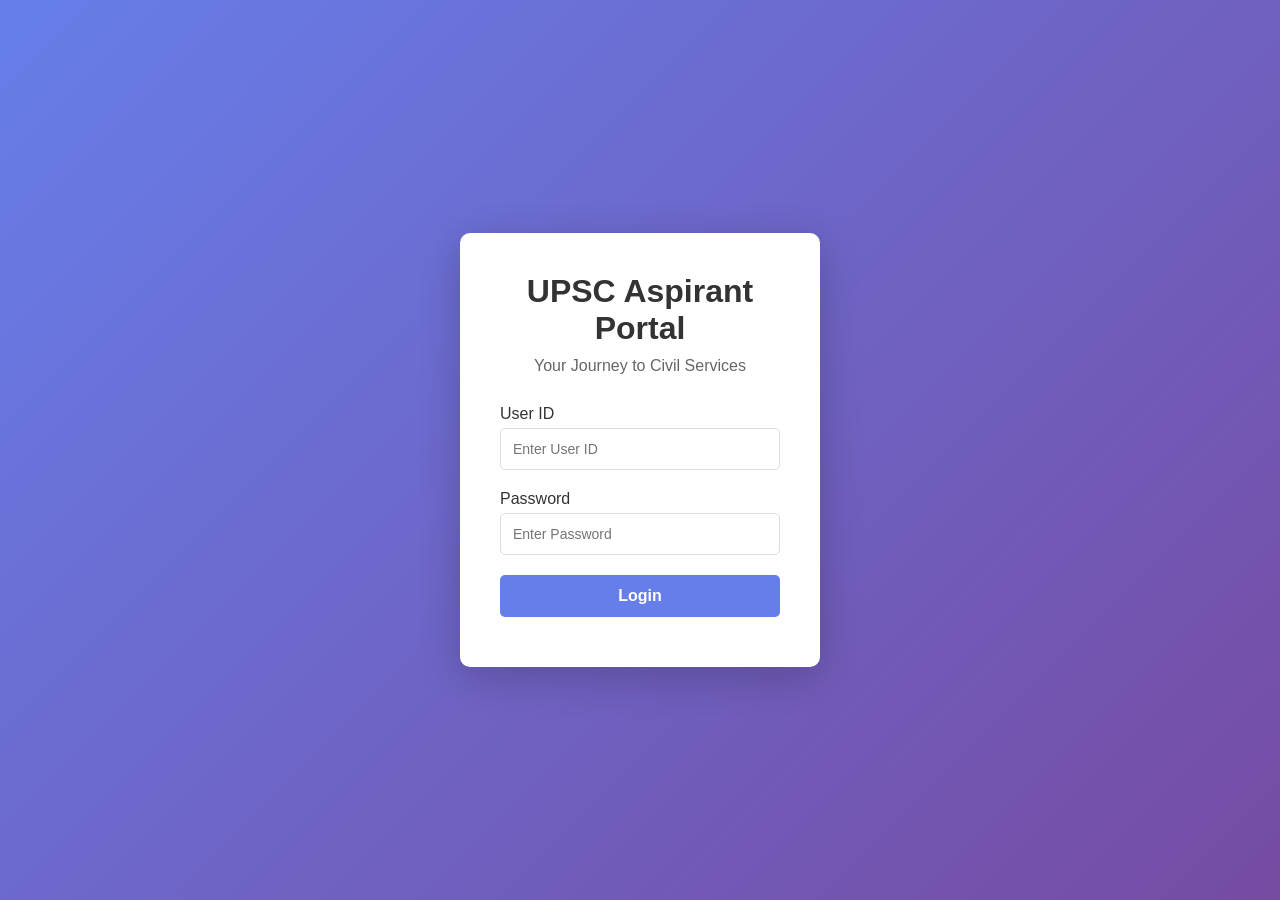
<file: index.html>
<!DOCTYPE html>
<html lang="en">
<head>
    <meta charset="UTF-8">
    <meta name="viewport" content="width=device-width, initial-scale=1.0">
    <title>UPSC Portal - Login</title>
    <link rel="stylesheet" href="css/login.css">
</head>
<body>
    <div class="login-container">
        <div class="login-box">
            <h1>UPSC Aspirant Portal</h1>
            <p class="subtitle">Your Journey to Civil Services</p>
            
            <form id="loginForm">
                <div class="input-group">
                    <label for="userId">User ID</label>
                    <input type="text" id="userId" required placeholder="Enter User ID">
                </div>
                
                <div class="input-group">
                    <label for="password">Password</label>
                    <input type="password" id="password" required placeholder="Enter Password">
                </div>
                
                <button type="submit" id="loginBtn">Login</button>
                <div id="errorMsg" class="error"></div>
            </form>
        </div>
    </div>

    <script>
        // Replace with your Google Apps Script Web App URL
        const API_URL = 'YOUR_GOOGLE_APPS_SCRIPT_WEB_APP_URL';
        
        document.getElementById('loginForm').addEventListener('submit', async (e) => {
            e.preventDefault();
            
            const userId = document.getElementById('userId').value;
            const password = document.getElementById('password').value;
            const errorMsg = document.getElementById('errorMsg');
            const loginBtn = document.getElementById('loginBtn');
            
            loginBtn.textContent = 'Logging in...';
            loginBtn.disabled = true;
            
            try {
                const response = await google.script.run
                    .withSuccessHandler((result) => {
                        if (result.success) {
                            // Store user data in localStorage
                            localStorage.setItem('upscUser', JSON.stringify(result.user));
                            window.location.href = 'dashboard.html';
                        } else {
                            errorMsg.textContent = result.message;
                            loginBtn.textContent = 'Login';
                            loginBtn.disabled = false;
                        }
                    })
                    .withFailureHandler((error) => {
                        errorMsg.textContent = 'Login failed. Please try again.';
                        loginBtn.textContent = 'Login';
                        loginBtn.disabled = false;
                    })
                    .authenticateUser(userId, password);
            } catch (error) {
                errorMsg.textContent = 'An error occurred. Please try again.';
                loginBtn.textContent = 'Login';
                loginBtn.disabled = false;
            }
        });
    </script>
</body>
</html>
</file>
<file: css/login.css>
* {
    margin: 0;
    padding: 0;
    box-sizing: border-box;
}

body {
    font-family: 'Segoe UI', Tahoma, Geneva, Verdana, sans-serif;
    background: linear-gradient(135deg, #667eea 0%, #764ba2 100%);
    min-height: 100vh;
    display: flex;
    align-items: center;
    justify-content: center;
}

.login-container {
    width: 100%;
    max-width: 400px;
    padding: 20px;
}

.login-box {
    background: white;
    padding: 40px;
    border-radius: 10px;
    box-shadow: 0 10px 40px rgba(0,0,0,0.2);
}

.login-box h1 {
    text-align: center;
    color: #333;
    margin-bottom: 10px;
}

.subtitle {
    text-align: center;
    color: #666;
    margin-bottom: 30px;
}

.input-group {
    margin-bottom: 20px;
}

.input-group label {
    display: block;
    margin-bottom: 5px;
    color: #333;
    font-weight: 500;
}

.input-group input {
    width: 100%;
    padding: 12px;
    border: 1px solid #ddd;
    border-radius: 5px;
    font-size: 14px;
}

.input-group input:focus {
    outline: none;
    border-color: #667eea;
}

button {
    width: 100%;
    padding: 12px;
    background: #667eea;
    color: white;
    border: none;
    border-radius: 5px;
    font-size: 16px;
    cursor: pointer;
    font-weight: 600;
}

button:hover {
    background: #5568d3;
}

button:disabled {
    background: #ccc;
    cursor: not-allowed;
}

.error {
    color: red;
    margin-top: 10px;
    text-align: center;
    font-size: 14px;
}
</file>
<file: css/dashboard.css>
* {
    margin: 0;
    padding: 0;
    box-sizing: border-box;
}

body {
    font-family: 'Segoe UI', Tahoma, Geneva, Verdana, sans-serif;
    background: #f5f7fa;
}

.navbar {
    background: #2c3e50;
    color: white;
    padding: 15px 30px;
    display: flex;
    justify-content: space-between;
    align-items: center;
}

.nav-brand {
    font-size: 24px;
    font-weight: bold;
}

.nav-user button {
    background: #e74c3c;
    color: white;
    border: none;
    padding: 8px 15px;
    border-radius: 5px;
    cursor: pointer;
    margin-left: 15px;
}

.container {
    display: flex;
    min-height: calc(100vh - 60px);
}

.sidebar {
    width: 250px;
    background: white;
    padding: 20px 0;
    box-shadow: 2px 0 5px rgba(0,0,0,0.1);
}

.menu {
    list-style: none;
}

.menu li {
    margin: 5px 0;
}

.menu a {
    display: block;
    padding: 12px 20px;
    color: #333;
    text-decoration: none;
    transition: all 0.3s;
}

.menu a:hover, .menu a.active {
    background: #667eea;
    color: white;
}

.main-content {
    flex: 1;
    padding: 30px;
}

.stats-grid {
    display: grid;
    grid-template-columns: repeat(auto-fit, minmax(200px, 1fr));
    gap: 20px;
    margin: 30px 0;
}

.stat-card {
    background: white;
    padding: 25px;
    border-radius: 10px;
    box-shadow: 0 2px 10px rgba(0,0,0,0.1);
    text-align: center;
}

.stat-number {
    font-size: 36px;
    font-weight: bold;
    color: #667eea;
    margin-top: 10px;
}

.quick-actions {
    margin-top: 40px;
}

.action-grid {
    display: grid;
    grid-template-columns: repeat(auto-fit, minmax(250px, 1fr));
    gap: 20px;
    margin-top: 20px;
}

.action-card {
    background: white;
    padding: 30px;
    border-radius: 10px;
    text-decoration: none;
    color: #333;
    box-shadow: 0 2px 10px rgba(0,0,0,0.1);
    transition: transform 0.3s;
}

.action-card:hover {
    transform: translateY(-5px);
    box-shadow: 0 5px 20px rgba(0,0,0,0.15);
}

.action-card h3 {
    font-size: 24px;
    margin-bottom: 10px;
}
</file>
